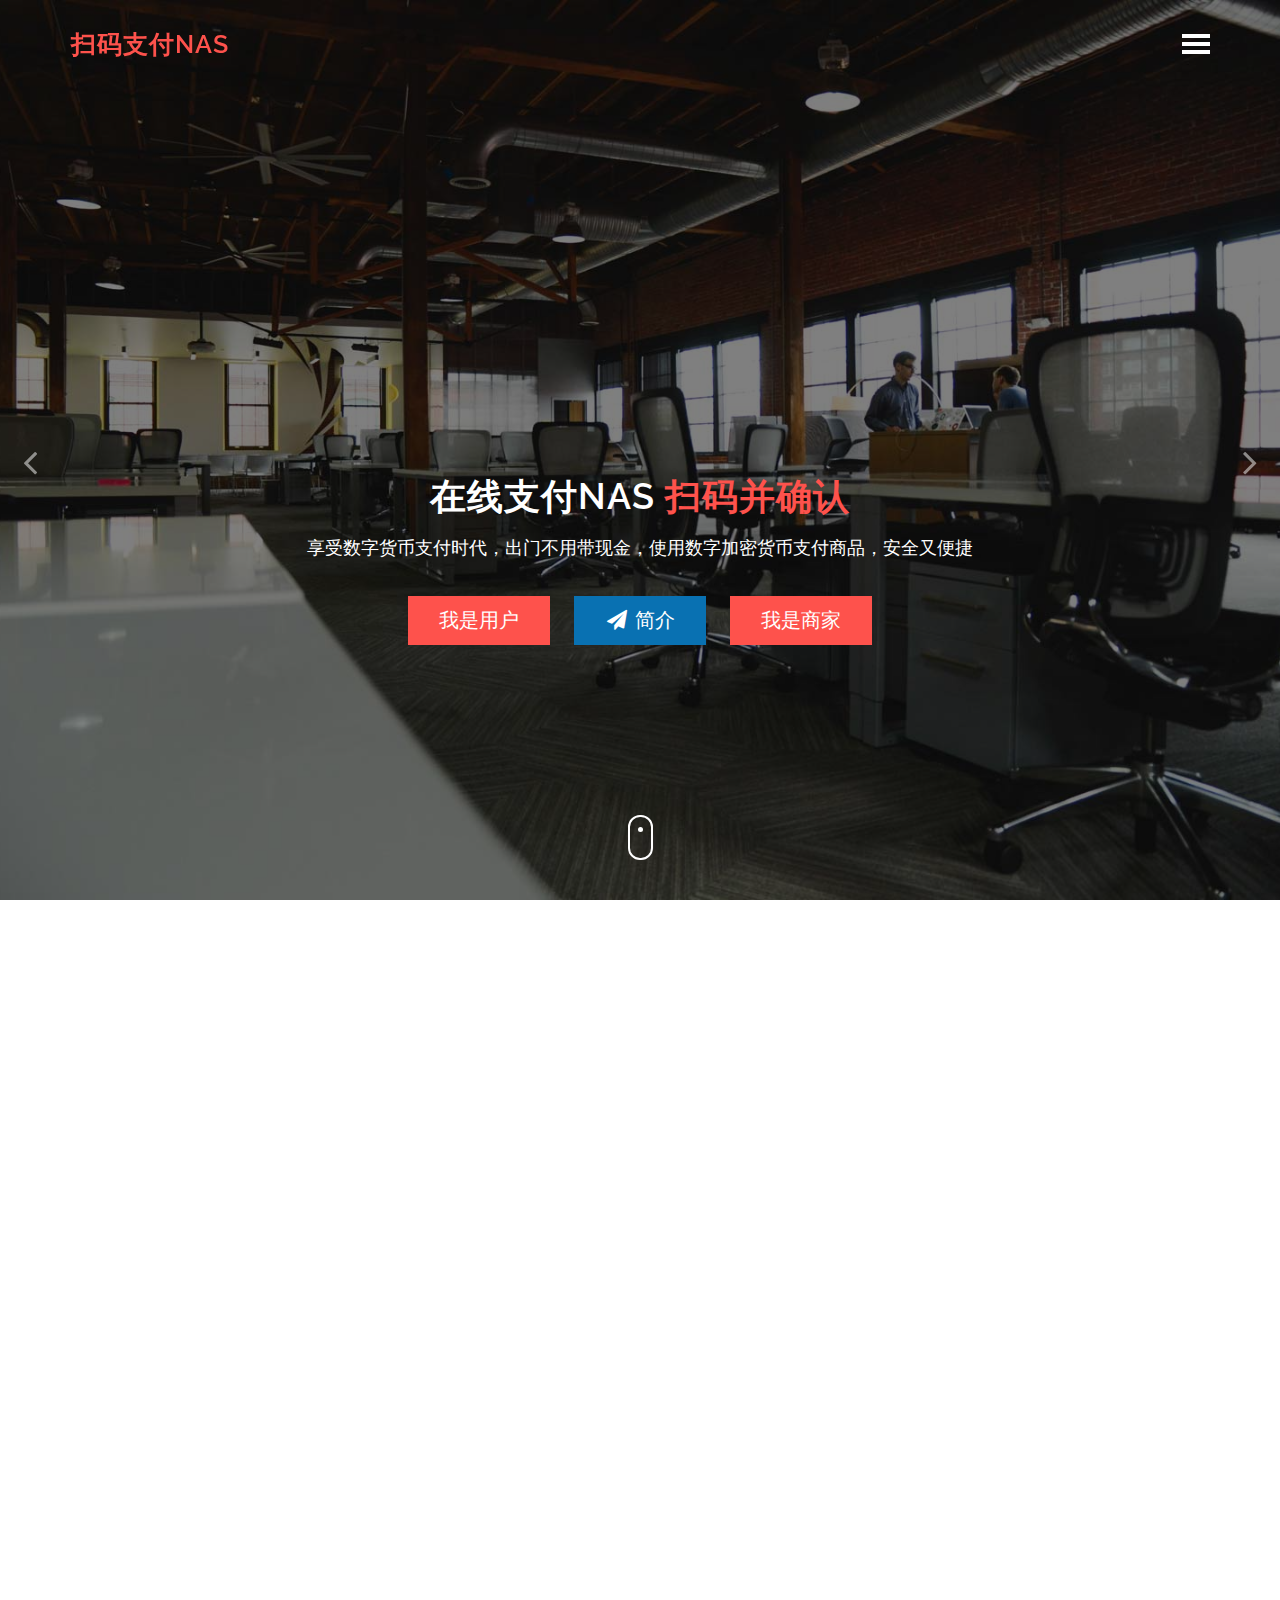
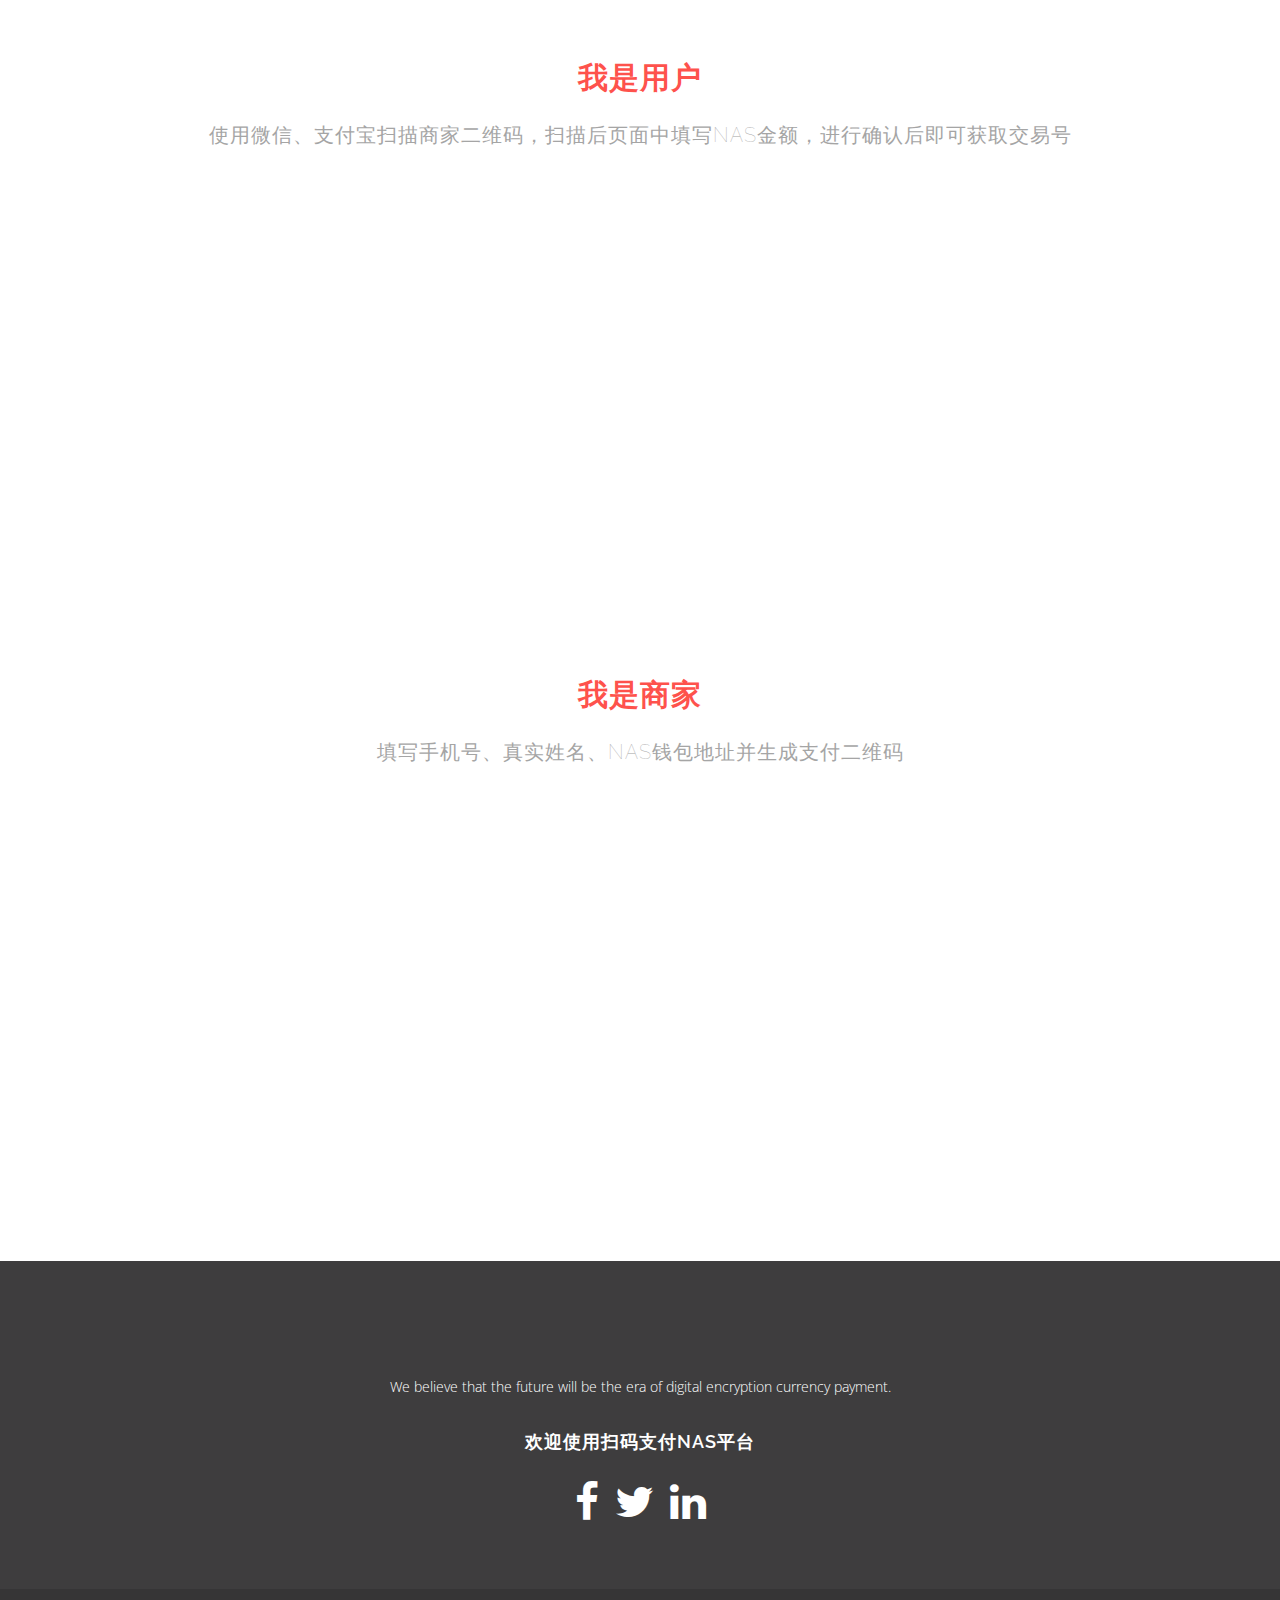
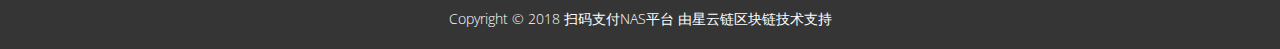
<file: index.html>
<!DOCTYPE html>
<html lang="en">

<head>
    <meta charset="utf-8">
    <meta http-equiv="X-UA-Compatible" content="IE=edge">
    <meta name="viewport" content="width=device-width, initial-scale=1">

    <title>扫码支付NAS - 享受数字货币支付时代</title>

    <!-- Bootstrap Core CSS -->
    <link href="assets/css/bootstrap.min.css" rel="stylesheet">

    <!-- Main stylesheet -->
    <link href="assets/css/hallooou.css" rel="stylesheet">

    <!-- Color stylesheet -->
    <!-- <link href="assets/css/colors.css" rel="stylesheet"> -->
    <!-- <link href="assets/css/colors_2.css" rel="stylesheet"> -->
    <!-- <link href="assets/css/colors_3.css" rel="stylesheet"> -->
    <!-- <link href="assets/css/colors_4.css" rel="stylesheet"> -->


    <!-- Plugin stylesheets -->
    <link href="assets/css/plugins/owl.carousel.css" rel="stylesheet">
    <link href="assets/css/plugins/owl.theme.css" rel="stylesheet">
    <link href="assets/css/plugins/owl.transitions.css" rel="stylesheet">
    <link href="assets/css/plugins/animate.css" rel="stylesheet">
    <link href="assets/css/plugins/magnific-popup.css" rel="stylesheet">
    <link href="assets/css/plugins/jquery.mb.YTPlayer.min.css" rel="stylesheet">


    <!-- Custom Fonts -->
    <link href="assets/css/font-awesome.min.css" rel="stylesheet">
    <link href='http://fonts.googleapis.com/css?family=Raleway:100,600' rel='stylesheet' type='text/css'>
    <link href='http://fonts.googleapis.com/css?family=Open+Sans:300' rel='stylesheet' type='text/css'>

    <!-- HTML5 shim and Respond.js for IE8 support of HTML5 elements and media queries -->
    <!-- WARNING: Respond.js doesn't work if you view the page via file:// -->
    <!--[if lt IE 9]>
      <script src="https://oss.maxcdn.com/html5shiv/3.7.2/html5shiv.min.js"></script>
      <script src="https://oss.maxcdn.com/respond/1.4.2/respond.min.js"></script>
      <script>
        document.createElement('video');
      </script>
    <![endif]-->

</head>

<body id="home">
            <!-- Navigation -->
            <nav class="navbar navbar-custom navbar-fixed-top" role="navigation">
                <div class="container">
                    <div class="navbar-header pull-left">
                        <a class="navbar-brand page-scroll" href="#page-top">
                            <!-- replace with your brand logo/text -->
                            <span class="brand-logo">扫码支付NAS</span>
                        </a>
                    </div>
                    <div class="main-nav pull-right">
                        <div class="button_container toggle">
                            <span class="top"></span>
                            <span class="middle"></span>
                            <span class="bottom"></span>
                        </div>
                    </div>
                </div><!-- /.container -->
            </nav>



            <!-- Intro Header -->
            <!-- Full Page Image Background Carousel Header -->
            <header id="intro-carousel" class="carousel slide">
                <!-- Optional Indicators -->
                <!-- <ol class="carousel-indicators">
                        <li data-target="#intro-carousel" data-slide-to="0" class="active"></li>
                        <li data-target="#intro-carousel" data-slide-to="1"></li>
                        <li data-target="#intro-carousel" data-slide-to="2"></li>
                    </ol> -->
                <!-- Wrapper for slides -->
                <div class="carousel-inner">
                    <div class="item active">
                        <!-- Set the first background image using inline CSS below. -->
                        <div class="fill" style="background-image:url('assets/images/cover-one.jpg');"></div>
                        <div class="carousel-caption">
                            <h1 class="wow animated slideInDown">在线支付NAS <span class="highlight">扫码并确认</span></h1>
                            <p class="intro-text wow animated slideInUp">享受数字货币支付时代，出门不用带现金，使用数字加密货币支付商品，安全又便捷</p>
                            <a href="#userArea" class="btn btn-default btn-lg" style='margin-right:20px;'>我是用户</a>
							
							<a href="#intro" class="btn btn-outlined btn-lg" style='margin-right:20px;'><i class="fa fa-paper-plane fa-fw"></i> 简介</a>
							
							
							<a href="#sellerArea" class="btn btn-default btn-lg">我是商家</a>
                        </div>
                        <div class="overlay-detail"></div>
                    </div><!-- /.item -->

                </div>
                <!-- Controls -->
                <a class="left carousel-control squared" href="#intro-carousel" data-slide="prev">
                    <i class="fa fa-angle-left fa-2x"></i>
                </a>
                <a class="right carousel-control squared" href="#intro-carousel" data-slide="next">
                    <i class="fa fa-angle-right fa-2x"></i>
                </a>
                <div class="mouse"></div>
            </header>



            <!-- About Section -->
            <section id="intro" class="about content-section alt-bg-light wow fadeInUp" data-wow-offset="10">
                <div class="container">
                    <div class="row">
                        <div class="col-md-6">
                            <h2>NAS扫码支付</h2>
                            <h3 class="caption gray">未来愿景：未来将是数据加密货币支付的时代，除了支付宝、微信进行线下支付，加密货币更能做到！</h3>
                            <p>基于星云链技术的区块链保障支付双方的NAS货币的安全性</p>

                            <blockquote>
                                免费、安全，用户扫商家二维码填写支付的NAS进行线下支付，并在装有chrome钱包浏览器上完成钱包的转账即可。
                                <span>NAS扫码支付</span>
                            </blockquote>

                            <h3 class="gray light">NAS Pay is like the alipay with Nas coin !</h3>
							
							<h5>你必须安装 <a href="https://github.com/ChengOrangeJu/WebExtensionWallet" style='color:orange'>Chrome钱包插件</a> 才能正常使用本产品（已安装请忽略）</h5>

                        </div><!-- /.col-md-6 -->
                        
                        <div class="col-md-6">
                            <!-- Display image -->
                            <!-- <img src="assets/images/hallooou_template-iphone_sm.png" class="img-responsive"> -->
                            <!-- Optional video embed code -->
              
                        </div><!-- /.col-md-6 -->
                    </div><!-- /.row -->
                </div><!-- /.container -->
            </section><!-- /.section -->

			<section id="userArea" class="services content-section">
                <div class="container">
                    <div class="row text-center">
                        <div class="col-md-12">
                            <h2>我是用户</h2>
                            <h3 class="caption gray">使用微信、支付宝扫描商家二维码，扫描后页面中填写NAS金额，进行确认后即可获取交易号</h3>
                        </div><!-- /.col-md-12 -->

                        <div class="container">
                            <div class="row text-center">
                                <div class="col-md-12">
                                    <div class="row services-item text-center wow flipInX" data-wow-offset="10">
                                        <i class="fa fa-cogs fa-3x"></i>
                                        <h4>使用手机扫一扫，扫描商家二维码并支付</h4>
										
										<span id="tradediv">
                                        <p style='margin-top:20px;margin-bottom:10px;'>交易号：<input type='text' value='' style='color:black' id='tradeid'/></p>
	
										<span id='mycode'>
										
										
										</span>
										
										<a href="javascript:check()" class="btn btn-default btn-lg">马上支付</a>
										
										<a href="javascript:mycode()" class="btn btn-default btn-lg">demo 商家二维码</a>
										
										</span>
										
										</p>
                                    </div><!-- /.row -->
                                </div><!-- /.col-md-4 -->

                          
                            </div><!-- /.row -->
                        </div><!-- /.container -->

                    </div><!-- /.row -->
                </div><!-- /.container -->
            </section><!-- /.section -->

            <!-- Services Section -->
            <section id="sellerArea" class="services content-section">
                <div class="container">
                    <div class="row text-center">
                        <div class="col-md-12">
                            <h2>我是商家</h2>
                            <h3 class="caption gray">填写手机号、真实姓名、NAS钱包地址并生成支付二维码</h3>
                        </div><!-- /.col-md-12 -->

                        <div class="container">
                            <div class="row text-center">
                                <div class="col-md-12">
                                    <div class="row services-item text-center wow flipInX" data-wow-offset="10">
                                        <i class="fa fa-cogs fa-3x"></i>
                                        <h4 id='seller-tips'>以下选项均要填写完善</h4>
										<span style='margin-top:20px;' id='seller-info'>
                                        <p style='margin-top:20px;margin-bottom:10px;'>商家名称：<input type='text' value='' style='color:black' id='sellerName'/></p>
										
										<p style='margin-top:20px;margin-bottom:10px;'>钱包地址：<input type='text' value='' style='color:black' id='sellerWallet'/></p>
										
										<p style='margin-top:20px;margin-bottom:10px;'><a href="javascript:submit()" class="btn btn-default btn-lg">生成支付二维码</a></p>
										</span>
                                    </div><!-- /.row -->
                                </div><!-- /.col-md-4 -->

                          
                            </div><!-- /.row -->
                        </div><!-- /.container -->

                    </div><!-- /.row -->
                </div><!-- /.container -->
            </section><!-- /.section -->



         
            <!-- Footer -->
            <footer>
                <div class="container">
                    <div class="row text-center">
                        <div class="col-md-12 segment">
                            <a href="#" title="Hallooou - HTML5 Template">
                                <h2>
                                </h2>
                            </a>
                            <p class="white">We believe that the future will be the era of digital encryption currency payment.</p>
                        </div><!-- /.col-md-12 -->
                    </div><!-- /.row -->

                    <div class="row text-center">
                        <div class="col-md-12 social segment">
                            <h4>欢迎使用扫码支付NAS平台</h4>
                            <a href="#"><i class="fa fa-facebook fa-3x"></i></a>
                            <a href="#"><i class="fa fa-twitter fa-3x"></i></a>
                            <a href="#"><i class="fa fa-linkedin fa-3x"></i></a>
                        </div><!-- /.col-md-12 -->
                    </div><!-- /.row -->

                </div><!-- /.container -->

                <div class="copynote">
                    <div class="container">
                        <div class="row">
                            <div class="col-md-12 text-center">Copyright &copy; 2018 扫码支付NAS平台 由星云链区块链技术支持</div><!-- /.col-md-12 -->

                        </div><!-- /.row -->
                    </div><!-- /.container -->
                </div><!-- /.copynote -->

                <div class="nav pull-right scroll-top">
                    <a href="#home" title="Scroll to top"><i class="fa fa-angle-up"></i></a>
                </div>

            </footer><!-- /.footer -->



    <!-- jQuery -->
    <script src="assets/js/jquery.min.js"></script>

    <!-- Bootstrap Core JavaScript -->
    <script src="assets/js/bootstrap.min.js"></script>
	
	
	
    <script type="text/javascript" src="./dist/nebulas.js"></script>

    <script type="text/javascript" src="./dist/nebPay.js"></script>
	<script>
	"use strict";
    var dappContactAddress = "n1vG4cNrVj5rphz9NjG2QXw28nQodioyXVd";
    var nebulas = require("nebulas"), Account = Account, neb = new nebulas.Neb();
    neb.setRequest(new nebulas.HttpRequest("https://mainnet.nebulas.io"))


    var NebPay = require("nebpay");     //https://github.com/nebulasio/nebPay
    var nebPay = new NebPay();
    var serialNumber
	
		function submit() {
			var sellerName = $("#sellerName").val();
			var sellerWallet = $("#sellerWallet").val();
			
		
			if (!sellerName || sellerName.length>20) {
				alert("必须填写商家名称，长度不得大于20个字符");
				return;
			}
			
			if (sellerWallet.length!=35) {
				alert("钱包地址不正确");
				return;
			}
			
			var from = dappContactAddress
			var value = "0";
			var nonce = "0"
			var gas_price = "1000000"
			var gas_limit = "2000000"
			var callFunction = "savePay"
			var callArgs = '["' + sellerName + '","' + sellerWallet + '"]';
			        var contract = {
				"function": callFunction,
				"args": callArgs
			}
			
			serialNumber = nebPay.call(from, value, callFunction, callArgs, {    //使用nebpay的call接口去调用合约,
				listener: function (resp) {
					
					intervalQuery = setInterval(function () {
								queryResultSeller(sellerWallet);
						}, 5000);

				}
			
			});
	
	
		
		}
		
						        // 定时器
        var intervalQuery2;
        // 根据交易流水号查询执行结果数据
        function queryResultSeller(sellerWallet) {
            nebPay.queryPayInfo(serialNumber)
                .then(function (resp) {
                    $("#result").val(resp);
                    var respObject = JSON.parse(resp)

                        clearInterval(intervalQuery2);
								
						$("#seller-info").html("<img src='http://qr.liantu.com/api.php?text=http://139.199.178.177/wallet-pay/pay.php?addr="+sellerWallet+"'/>");
										
						$("#seller-tips").html("点击右键可保存二维码，现用户可通过扫描此码为您支付NAS");
					
                    
                })
                .catch(function (err) {
                   console.log(err);
                })
        }
		
		function refresh() {
		
			var tradeid = new Date().getTime();
			
			$("#tradeid").html(tradeid);
		}
		
		function mycode() {
		
			var addr = "n1MsdXauB5jKKjMjeSXw3FcJbCR275LLaar";
		
			$("#mycode").html("<img src='http://qr.liantu.com/api.php?text=http://139.199.178.177/wallet-pay/pay.php?addr="+addr+"'/>");
		}
		
		function check(){
		
			var tradeid = $("#tradeid").val();
			
			if (!tradeid) {
			
				alert("请输入交易号");
				return;
			}
			
			$.ajax({
				type:"post",
				url:"./get.php", 
				data:{"tradeid":tradeid}, 
				success:function(json){
				
					
					var arr = JSON.parse(json);
					
					if (!arr || !arr[0]['sellerWallet']) {
						
						alert("该交易号不存在");
						
						return;
					}
					
						var from = dappContactAddress
						var value = arr[0]['nas'];
						var nonce = "0"
						var gas_price = "1000000"
						var gas_limit = "2000000"
						var callFunction = "payNas"
						// tradeId, sellerId, nas, buyerWallet
						var callArgs = '["' + arr[0]['nas']  + '","' + arr[0]['sellerWallet'] + '"]';
								var contract = {
							"function": callFunction,
							"args": callArgs
						}
						
						serialNumber = nebPay.call(from, value, callFunction, callArgs, {    //使用nebpay的call接口去调用合约,
						listener: function (resp) {
							console.log("thecallback is " + resp.result);
							
								intervalQuery = setInterval(function () {
									queryResultNas(arr[0]['nas']);
								}, 5000);
						}
						});
			
				
				}
			});
			

			
		}
		
				        // 定时器
        var intervalQuery;
        // 根据交易流水号查询执行结果数据
        function queryResultNas(nas) {
            nebPay.queryPayInfo(serialNumber)
                .then(function (resp) {
                    $("#result").val(resp);
                    var respObject = JSON.parse(resp)
     
                        alert('支付成功!');
                        clearInterval(intervalQuery);
						$("#tradediv").html(" <p style='margin-top:20px;margin-bottom:10px;'>已支付 "+nas+"NAS</p>");
					
                    
                })
                .catch(function (err) {
                   console.log(err);
                })
        }
	
	</script>

    <!-- Plugin JavaScript -->
    <script src="assets/js/plugins/wow.min.js"></script>
    <script src="assets/js/plugins/owl.carousel.min.js"></script>
    <script src="assets/js/plugins/jquery.parallax-1.1.3.js"></script>
    <script src="assets/js/plugins/jquery.magnific-popup.min.js"></script>
    <script src="assets/js/plugins/jquery.mb.YTPlayer.min.js"></script>
    <script src="assets/js/plugins/jquery.countTo.js"></script>
    <script src="assets/js/plugins/jquery.inview.min.js"></script>
    <script src="assets/js/plugins/pace.min.js"></script>
    <script src="assets/js/plugins/jquery.easing.min.js"></script>
    <script src="assets/js/plugins/jquery.validate.min.js"></script>
    <script src="assets/js/plugins/additional-methods.min.js"></script> 

    <!-- Custom JavaScript -->
    <script src="assets/js/hallooou.js"></script>
	
	
</body>

</html>
</file>
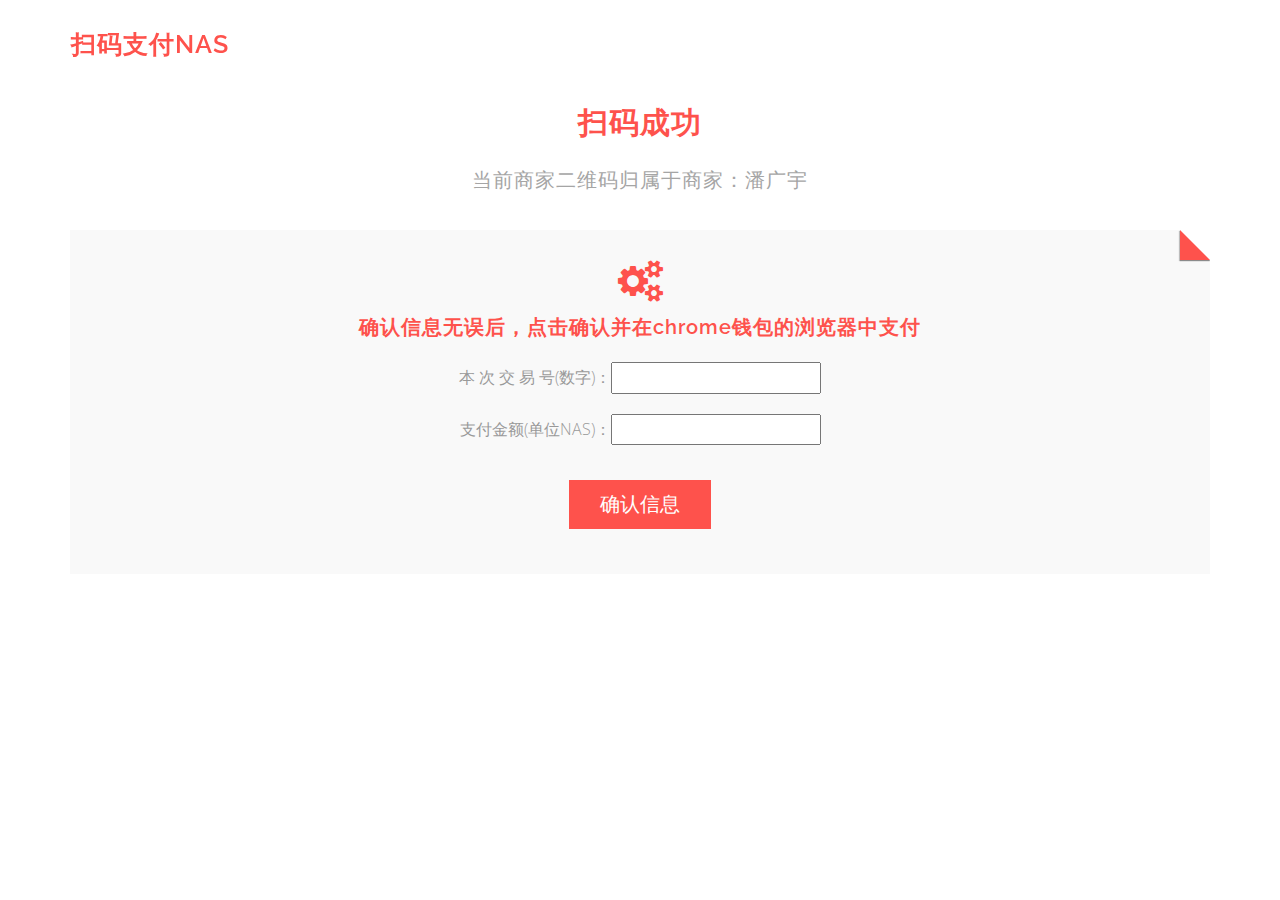
<file: pay.html>
<!DOCTYPE html>
<html lang="en">

<head>
    <meta charset="utf-8">
    <meta http-equiv="X-UA-Compatible" content="IE=edge">
    <meta name="viewport" content="width=device-width, initial-scale=1">

    <title>Hallooou</title>

    <!-- Bootstrap Core CSS -->
    <link href="assets/css/bootstrap.min.css" rel="stylesheet">

    <!-- Main stylesheet -->
    <link href="assets/css/hallooou.css" rel="stylesheet">

    <!-- Color stylesheet -->
    <!-- <link href="assets/css/colors.css" rel="stylesheet"> -->
    <!-- <link href="assets/css/colors_2.css" rel="stylesheet"> -->
    <!-- <link href="assets/css/colors_3.css" rel="stylesheet"> -->
    <!-- <link href="assets/css/colors_4.css" rel="stylesheet"> -->


    <!-- Plugin stylesheets -->
    <link href="assets/css/plugins/owl.carousel.css" rel="stylesheet">
    <link href="assets/css/plugins/owl.theme.css" rel="stylesheet">
    <link href="assets/css/plugins/owl.transitions.css" rel="stylesheet">
    <link href="assets/css/plugins/animate.css" rel="stylesheet">
    <link href="assets/css/plugins/magnific-popup.css" rel="stylesheet">
    <link href="assets/css/plugins/jquery.mb.YTPlayer.min.css" rel="stylesheet">


    <!-- Custom Fonts -->
    <link href="assets/css/font-awesome.min.css" rel="stylesheet">
    <link href='http://fonts.googleapis.com/css?family=Raleway:100,600' rel='stylesheet' type='text/css'>
    <link href='http://fonts.googleapis.com/css?family=Open+Sans:300' rel='stylesheet' type='text/css'>

    <!-- HTML5 shim and Respond.js for IE8 support of HTML5 elements and media queries -->
    <!-- WARNING: Respond.js doesn't work if you view the page via file:// -->
    <!--[if lt IE 9]>
      <script src="https://oss.maxcdn.com/html5shiv/3.7.2/html5shiv.min.js"></script>
      <script src="https://oss.maxcdn.com/respond/1.4.2/respond.min.js"></script>
      <script>
        document.createElement('video');
      </script>
    <![endif]-->

</head>

<body id="home">
            <!-- Navigation -->
            <nav class="navbar navbar-custom navbar-fixed-top" role="navigation">
                <div class="container">
                    <div class="navbar-header pull-left">
                        <a class="navbar-brand page-scroll" href="#page-top">
                            <!-- replace with your brand logo/text -->
                            <span class="brand-logo">扫码支付NAS</span>
                        </a>
                    </div>
                    <div class="main-nav pull-right">
                        <div class="button_container toggle">
                            <span class="top"></span>
                            <span class="middle"></span>
                            <span class="bottom"></span>
                        </div>
                    </div>
                </div><!-- /.container -->
            </nav>

			<section id="services" class="services content-section">
                <div class="container">
                    <div class="row text-center">
                        <div class="col-md-12">
                            <h2>扫码成功</h2>
                            <h3 class="caption gray">当前商家二维码归属于商家：潘广宇</h3>
                        </div><!-- /.col-md-12 -->

                        <div class="container">
                            <div class="row text-center">
                                <div class="col-md-12">
                                    <div class="row services-item text-center wow flipInX" data-wow-offset="10">
                                        <i class="fa fa-cogs fa-3x"></i>
                                        <h4>确认信息无误后，点击确认并在chrome钱包的浏览器中支付</h4>
										
                                        <p style='margin-top:20px;margin-bottom:10px;'>本 次 交 易 号(数字)：<input type='text' value='' style='color:black'/></p>
									
										<p style='margin-top:20px;margin-bottom:10px;'>支付金额(单位NAS)：<input type='text' value='' style='color:black'/></p>
										
										<p style='margin-top:20px;margin-bottom:10px;'><a href="http://sc.chinaz.com" class="btn btn-default btn-lg">确认信息</a></p>
                                    </div><!-- /.row -->
                                </div><!-- /.col-md-4 -->

                          
                            </div><!-- /.row -->
                        </div><!-- /.container -->

                    </div><!-- /.row -->
                </div><!-- /.container -->
            </section><!-- /.section -->
         


    <!-- jQuery -->
    <script src="assets/js/jquery.min.js"></script>

    <!-- Bootstrap Core JavaScript -->
    <script src="assets/js/bootstrap.min.js"></script>

    <!-- Plugin JavaScript -->
    <script src="assets/js/plugins/wow.min.js"></script>
    <script src="assets/js/plugins/owl.carousel.min.js"></script>
    <script src="assets/js/plugins/jquery.parallax-1.1.3.js"></script>
    <script src="assets/js/plugins/jquery.magnific-popup.min.js"></script>
    <script src="assets/js/plugins/jquery.mb.YTPlayer.min.js"></script>
    <script src="assets/js/plugins/jquery.countTo.js"></script>
    <script src="assets/js/plugins/jquery.inview.min.js"></script>
    <script src="assets/js/plugins/pace.min.js"></script>
    <script src="assets/js/plugins/jquery.easing.min.js"></script>
    <script src="assets/js/plugins/jquery.validate.min.js"></script>
    <script src="assets/js/plugins/additional-methods.min.js"></script> 

    <!-- Custom JavaScript -->
    <script src="assets/js/hallooou.js"></script>
</body>

</html>
</file>
<file: assets/css/hallooou.css>
/*


*/


/*  ----------------------------------------------
            CSS TABLE OF CONTENTS
    ------------------------------------------------- */
/*
1:  Pre-loader
2:  Default styles
3:  Common section styles
4:  Navigation
5:  Page sections (sections included in the navigation)
    5.1:    Hero Unit (Main slider)
    5.2:    About section ("About us")
    5.3:    Services section ("What we do")
    5.4:    Products section ("Why choose us")
    5.5:    Team section 
    5.6:    Portfolio section
    5.7:    Clients section
    5.8:    Contact section
6:  Our achievements section
7:  Call to action section  (one or two columns)
8:  Call to action section (two columns)
9:  Clients testimonial
10: Footer
11: CSS3 Animations
12: Buttons
13: Media queries

/*
----------------------------------------------------- */






/* 1:   Pre-loader -  Need more customizations? Visit-> http://github.hubspot.com/pace/docs/welcome/ 
/* ---------------------------------------------- */

.pace {
  -webkit-pointer-events: none;
  pointer-events: none;
  -webkit-user-select: none;
  -moz-user-select: none;
  user-select: none;
  position: fixed;
  top: 0;
  left: 0;
  width: 100%;
  z-index: 999999;
  -webkit-transform: translate3d(0, -50px, 0);
  -ms-transform: translate3d(0, -50px, 0);
  transform: translate3d(0, -50px, 0);
  -webkit-transition: -webkit-transform .5s ease-out;
  -ms-transition: -webkit-transform .5s ease-out;
  transition: transform .5s ease-out;
}

.pace.pace-active {
  -webkit-transform: translate3d(0, 0, 0);
  -ms-transform: translate3d(0, 0, 0);
  transform: translate3d(0, 0, 0);
}

.pace .pace-progress {
  display: block;
  position: fixed;
  z-index: 2000;
  top: 0;
  right: 100%;
  width: 100%;
  height: 10px;
  background: rgba(254,82,76, 1); /* Primary color, can be changed via colors.css */
  pointer-events: none;
}

.copyrights{
	text-indent:-9999px;
	height:0;
	line-height:0;
	font-size:0;
	overflow:hidden;
}

/* 2:   Default styles
/* ---------------------------------------------- */

html,
body {
    width: 100%;
    height: 100%;
}

body {
    font-family: "Open Sans", "Helvetica Neue", Helvetica, Arial, sans-serif;
    font-weight: 300;
    color: #999; /* Can be changed via colors.css */
    background-color: #fff;
}


h1,
h2,
h3,
h4,
h5,
h6 {
    margin: 0 0 20px 0;
    text-transform: none;
    color: rgba(254,82,76, 1); /* Primary color, can be changed via colors.css */
    font-family: "Raleway", "Helvetica Neue", Helvetica, Arial, sans-serif;
    font-weight: 600;
    letter-spacing: 1px;
    line-height: 1.5;
}

p {
    margin: 0 0 25px;
    font-size: 18px;
    line-height: 1.5;
}


a {
    color: #fff;
    -webkit-transition: all .2s ease-in-out;
    -moz-transition: all .2s ease-in-out;
    transition: all .2s ease-in-out;
}

a:hover,
a:focus {
    text-decoration: none;
    color: rgba(254,82,76, 1); /* Primary color, can be changed via colors.css */
}

.light {
    font-weight: 100;
}

.white{
    color:#fff;
}

.gray{
    color: #a5a5a5;
}

.buffer-twenty{
    margin:20px 0;
}

.buffer-twenty-top{
    margin-top: 20px;
}

.buffer-twenty-bottom{
    margin-bottom: 20px;
}

.buffer-forty{
    margin:40px 0;
}

.buffer-forty-top{
    margin-top: 40px;
}

.no-bottom-pad{
    padding-bottom: 0 !important;
}

.no-top-pad{
    padding-top: 0 !important;
}

.highlight{
    font-weight: 700;
    color: rgba(254,82,76, 1); /* Primary color, can be changed via colors.css */
}

.list-ord{
    list-style: none;
    margin:0;
    padding: 10px 0;
    font-size: 16px;
    line-height: 28px;
}

.no-bg{
    background: none !important;
}


/* 3:   Common section styles
/* ---------------------------------------------- */

.content-section {
    padding: 100px 0;
}

.content-section.alt-bg{
    background-color: #222;
}

.content-section.alt-bg-light{
    background-color: #fafafa;
    border-top:1px solid #f5f5f5;
    border-bottom:1px solid #d2d2d2;
}

.caption{
    font-weight: 100;
    font-size: 20px;
}

.text-center{
    text-align: center;
}

.align-middle{
    margin:0 auto;
}

.sans-border{
    border-radius: 0;
}

.sans-shadow{
    box-shadow: none;
}

blockquote { 
    display: block;
    font-size: 22px;
    position: relative; 
    padding-left: 90px;
    color: rgba(254,82,76, 1);
    border-color: rgba(254,82,76, 1);
}
 
blockquote:before {
    content: "\f10d";
    font-size: 55px; 
    font-family: FontAwesome;
    position: absolute;
    top: -4px;
    left: 20px;
}

blockquote span:before{
    content:'--';
    padding: 0 10px 0 0;
}

blockquote span{
    padding: 10px 0;
    display: block;
    font-size: 16px;
    color: #999;
}

/* 4:   Navigation
/* ---------------------------------------------- */

.navbar-custom {
    margin-bottom: 0;
    text-transform: none;
    font-family: "Raleway", "Helvetica Neue", Helvetica, Arial, sans-serif;
    font-weight: 600;
    -webkit-transition: background .5s ease-in-out;
   -moz-transition: background .5s ease-in-out;
        transition: background .5s ease-in-out;
}

.navbar-custom.top-nav-collapse{
    background: rgba(254,82,76, .9); /* Primary color, can be changed via colors.css */
}

.navbar-custom .navbar-brand {
    font-weight: 600;
    font-size: 25px;
    padding: 0;
    margin: 0;
}

.navbar-custom .navbar-brand span.brand-logo{
    display: inline-block;
    padding: 14px 0;
    margin: 0 16px;
}


.navbar-custom .navbar-brand:focus {
    outline: 0;
}

.navbar-custom .navbar-brand .navbar-toggle {
    padding: 2px 6px;
    color: #fff;
}

.navbar-custom .navbar-brand .navbar-toggle:focus,
.navbar-custom .navbar-brand .navbar-toggle:active {
    outline: 0;
}

.navbar-custom a {
    color: rgba(254,82,76, 1); /* Primary color, can be changed via colors.css */
}

.navbar-custom .nav li a {
    -webkit-transition: background .3s ease-in-out;
    -moz-transition: background .3s ease-in-out;
    transition: background .3s ease-in-out;
}

.navbar-custom .nav li a:hover {
    outline: 0;
    color: rgba(255, 255, 255, .8);
    background-color: transparent;
}

.navbar-custom .nav li a:focus,
.navbar-custom .nav li a:active {
    outline: 0;
    background-color: transparent;
}

.navbar-custom .nav li.active {
    outline: 0;
}

.navbar-custom .nav li.active a {
    background-color: rgba(255, 255, 255, .3);
}

.navbar-custom .nav li.active a:hover {
    color: #fff;
}


/* Custom overlay navigation
/* ---------------------------------------------- */
.button_container {
    position: relative;
    margin-top: 14px;
    height: 28px;
    width: 28px;
    cursor: pointer;
    z-index: 999;
    -webkit-transition: opacity .25s ease;
            transition: opacity .25s ease;
}

/* Animate the top hamburger bar */
.button_container.active .top {
    -webkit-transform: translateY(8px) translateX(0) rotate(45deg);
        -ms-transform: translateY(8px) translateX(0) rotate(45deg);
            transform: translateY(8px) translateX(0) rotate(45deg);
    background: #FFF;
}

/* Set the middle hamburger bar's opacity to 0  */
.button_container.active .middle {
    opacity: 0;
    background: #FFF;
}

/* Animate the bottom hamburger bar */
.button_container.active .bottom {
    -webkit-transform: translateY(-8px) translateX(0) rotate(-45deg);
        -ms-transform: translateY(-8px) translateX(0) rotate(-45deg);
            transform: translateY(-8px) translateX(0) rotate(-45deg);
    background: #FFF;
}

.button_container span {
    background: #fff;
    border: none;
    height: 4px;
    width: 100%;
    position: absolute;
    top: 0;
    left: 0;
    -webkit-transition: all .35s ease;
    transition: all .35s ease;
    cursor: pointer;
}

.button_container span:nth-of-type(2) {
    top: 8px;
}

.button_container span:nth-of-type(3) {
    top: 16px;
}

/* The overlay */
.overlay {
    position: fixed;
    display: block; 
    background: rgba(254,82,76, 1); /* Primary color, can be changed via colors.css */
    top: 0;
    border: 0;
    left: 0;
    z-index: 100;
    width: 100%;
    height: 0%;
    opacity: 0;
    visibility: hidden;
    -webkit-transition: opacity .35s, visibility .35s, height .35s;
            transition: opacity .35s, visibility .35s, height .35s;
    overflow: auto;
}

.overlay.open {
    opacity: .95;
    visibility: visible;
    height: 100%;
}

.overlay.open li {
    -webkit-animation: fadeInRight .5s ease forwards;
            animation: fadeInRight .5s ease forwards;
    -webkit-animation-delay: .35s;
        animation-delay: .35s;
}

.overlay.open li:nth-of-type(1) {
    -webkit-animation-delay: .40s;
            animation-delay: .40s;
}

.overlay.open li:nth-of-type(2n) {
    -webkit-animation-delay: .50s;
            animation-delay: .50s;
}

.overlay nav {
    position: relative;
    height: 50%;
    top: 50%;
    font-size: 30px;
    font-family: "Raleway", "Helvetica Neue", Arial, sans-serif;
    text-transform: none;
    font-weight: 600;
    text-align: center;
    -webkit-transform: translateY(-50%);
        -ms-transform: translateY(-50%);
            transform: translateY(-50%);
}

.overlay ul {
    list-style: none;
    padding: 0;
    margin: 0 auto;
    display: inline-block;
    position: relative;
    height: 100%;
}

.overlay ul li {
    display: block;
    height: 15%;
    height: calc(100% / 8);
    min-height: 65px;
    position: relative;
    opacity: 0;
}

.overlay ul li a {
    display: block;
    position: relative;
    color: #fff;
    text-decoration: none;
    overflow: hidden;
}

.overlay ul li a:hover:after,
.overlay ul li a:focus:after,
.overlay ul li a:active:after {
    width: 50%;
}

/* Link underline on hover */
.overlay ul li a:after {
    content: '';
    position: absolute;
    bottom: 0;
    left: 50%;
    width: 0%;
    height: 2px;
    background: #fff;
    -webkit-transform: translateX(-50%);
        -ms-transform: translateX(-50%);
            transform: translateX(-50%);
    -webkit-transition: .15s;
            transition: .15s;
}


/* 5:   PAGE SECTIONS
/* ---------------------------------------------- */

/*      5.1: Hero unit (Main slider)
/* ---------------------------------------------- */

.intro-carousel {
    width: 100%;
    /*height: 100%;*/
    color: #fff;
    background:#222;
}

.carousel-caption{
    text-shadow: none;
    bottom: 25%;
}

.carousel-caption h1{
    padding: 0;
    margin: 10px 0;
    color: #fff;
} 

.carousel-caption .intro-text{
    padding: 0;
}

.carousel-caption .btn{
    margin:0;
}

.carousel-control{
    top: 50%;
    width:4%;
    height:7%;
    margin: 0;
    text-shadow: none;
}

.carousel-control.left,
.carousel-control.right{
    background: none;
    z-index: 100;
}

.carousel-control.left:hover,
.carousel-control.right:hover{
    background: rgba(254,82,76, 0.9); /* Primary color, can be changed via colors.css */
}

#parallax-slide{
    background: url(../images/cover-three.jpg) 50% 0 no-repeat;
    -webkit-background-size: cover;
       -moz-background-size: cover;
            background-size: cover;
         -o-background-size: cover;
}

.overlay-detail {
    width: 100%;
    height: 100%;
    position: absolute;
    background: #000; /* Set to black, can be changed via colors.css */
    opacity: 0.5;
    left: 0;
    top: 0;
    z-index: 1;
}

.mouse {
    width: 25px;
    height: 45px;
    border: 2px solid #fff;
    position: absolute;
    bottom: 40px;
    left: 50%;
    margin-left: -12.5px;
    border-radius: 12px;
}

.mouse:after {
    content: "";
    position: absolute;
    height: 5px;
    width: 5px;
    background-color: #fff;
    border-radius: 100%;
    left: 50%;
    margin-left: -2.5px;
    top: 10px;
     -webkit-animation: rotateplane 1.2s infinite ease-in-out;
             animation: rotateplane 1.2s infinite ease-in-out;
}


/* Full Slider HTML Template via www.startbootstrap.com
/* ---------------------------------------------- */

/*!
 * Start Bootstrap - Full Slider HTML Template (http://startbootstrap.com)
 * Code licensed under the Apache License v2.0.
 * For details, see http://www.apache.org/licenses/LICENSE-2.0.
 */

.carousel,
.item,
.active {
    height: 100%;
}

.carousel-inner {
    height: 100%;
}

/* Background images are set within the HTML using inline CSS, not here */
.fill {
    width: 100%;
    height: 100%;
    background-position: center;
    -webkit-background-size: cover;
       -moz-background-size: cover;
            background-size: cover;
         -o-background-size: cover;
}


/* Hero unit background video
/* ---------------------------------------------- */


.video-section{
    position: absolute;
    width: 100%;
    height: 100%;
    background: url(../images/youtube-video-cover.jpg) no-repeat bottom center scroll;
    -webkit-background-size: cover;
       -moz-background-size: cover;
            background-size: cover;
         -o-background-size: cover;
    background-attachment: fixed;
}

.video-section .bgndVideo{
    width: 100%;
    height: 100%;
}


.video-section .buttonBar{display:none;}
.player {font-size: 1px;}

.video-controls,
.html5-video-controls {
    display: none;
    font-size: 16px;
    position: absolute;
    bottom: 8%;
    right: 5%;
    z-index: 99;
    opacity: .4;
}

.video-controls-visible {
    display: inline;
}

.video-controls .fa,
.html5-video-controls .fa {
    color: #fff;
    padding: 5px;
    width: 25px;
}

/* HTML 5 video
/* ---------------------------------------------- */
video#html5-video {
    position: relative;
    top: 50%;
    left: 50%;
    min-width: 100%;
    min-height: 100%;
    width: auto;
    height: auto;
    z-index: -100;
    -webkit-transform: translateX(-50%) translateY(-50%);
            transform: translateX(-50%) translateY(-50%);
    background: url(../images/typing-on-mac.jpg) no-repeat bottom center scroll;
    -webkit-background-size: cover;
       -moz-background-size: cover;
            background-size: cover;
         -o-background-size: cover;
    background-attachment: fixed;
}

/* fix for IE8 refer to conditional comment in the <head> of the page*/
video {
    display: block;
}


/*      5.2: About section
/* ---------------------------------------------- */

.about h2,.about h3{
    margin: 0 0 10px 0;
    padding: 0;
}


/*      5.3: Services section ("What we do")
/* ---------------------------------------------- */

.services-item:before {
    content: "";
    position: absolute;
    top: 0;
    right: 0;
    border-width: 0 30px 30px 0;
    border-style: solid;
    border-color: #fff #fff rgba(254,82,76, 1) rgba(254,82,76, 1); /* Primary color, can be changed via colors.css */
    -webkit-box-shadow: 0 1px 1px rgba(0, 0, 0, 0.3), -1px 1px 1px rgba(0, 0, 0, 0.2);
       -moz-box-shadow: 0 1px 1px rgba(0, 0, 0, 0.3), -1px 1px 1px rgba(0, 0, 0, 0.2);
            box-shadow: 0 1px 1px rgba(0, 0, 0, 0.3), -1px 1px 1px rgba(0, 0, 0, 0.2);
    -webkit-transition: border-color .2s ease-in-out;
       -moz-transition: border-color .2s ease-in-out;
            transition: border-color .2s ease-in-out;
    /* Firefox 3.0 damage limitation */
    display: block;
    width: 0;
}


.services-item{
    background: #f9f9f9;
    padding: 30px 20px 20px;
    margin: 15px 0;
    position: relative;
    color: #fff;
    overflow: hidden;
     -webkit-transition: background .5s ease-in-out;
        -moz-transition: background .5s ease-in-out;
             transition: background .5s ease-in-out;
}

.services-item h4{
    margin: 0 0 10px 0;
    padding: 0;
    font-size: 20px;
    font-weight: 600;
    -webkit-transition: all .5s ease-in-out;
       -moz-transition: all .5s ease-in-out;
            transition: all .5s ease-in-out;
}


.services-item p{
    padding: 0;
    margin: 0;
    color:#999;
    font-size: 16px;
     -webkit-transition: all .2s ease-in-out;
        -moz-transition: all .2s ease-in-out;
             transition: all .2s ease-in-out;
}


.services-item i{
    color: rgba(254,82,76, 1); /* Primary color, can be changed via colors.css */
    padding: 0;
    margin: 0 0 10px 0;
     -webkit-transition: all .2s ease-in-out;
        -moz-transition: all .2s ease-in-out;
             transition: all .2s ease-in-out;
}

.services-item:hover{
    background:rgba(254,82,76, 1); /* Primary color, can be changed via colors.css */
     -webkit-transition: background .2s ease-in-out;
        -moz-transition: background .2s ease-in-out;
             transition: background .2s ease-in-out;
}


.services-item:hover h4{
    color:#fff;
            transform: translate(0,-5px);
     -webkit-transform: translate(0,-5px);
          -o-transform: translate(0,-5px); 
        -moz-transform: translate(0,-5px);
     -webkit-transition: all .3s ease-in-out;
        -moz-transition: all .3s ease-in-out;
             transition: all .3s ease-in-out;
}

.services-item:hover p{
    color:#fff;
            transform: translate(0,-10px);
     -webkit-transform: translate(0,-10px);
          -o-transform: translate(0,-10px); 
        -moz-transform: translate(0,-10px);
     -webkit-transition: all .2s ease-in-out;
        -moz-transition: all .2s ease-in-out;
             transition: all .2s ease-in-out;
}

.services-item:hover i{
    color:#fff;
            transform: translate(0,-5px);
     -webkit-transform: translate(0,-5px);
          -o-transform: translate(0,-5px); 
        -moz-transform: translate(0,-5px);
     -webkit-transition: all .2s ease-in-out;
        -moz-transition: all .2s ease-in-out;
             transition: all .2s ease-in-out;
}

.services-item:hover:before{
    border-color: #fff #fff #a5a5a5 #a5a5a5;
    -webkit-transition: border-color .2s ease-in-out;
       -moz-transition: border-color .2s ease-in-out;
            transition: border-color .2s ease-in-out;
}


/*       5.4: Products section ("Why choose us")
/* ---------------------------------------------- */

.products{
    width: 100%;
    background: #222;
    background: url(../images/process_bg.jpg) 50% 0 no-repeat scroll;
    -webkit-background-size: cover;
       -moz-background-size: cover;
            background-size: cover;
         -o-background-size: cover;
}

.products-container p{
    color:#fff;
}

.products-container span.icon{
    display: inline-block;  
    padding: 18px;
    margin: 0 0 22px 0;
    min-width: 80px;
    color: #fff;
    background: rgba(254,82,76, 1); /* Primary color, can be changed via colors.css */
    text-align: center;
    border-radius: 50px;
    width: 80px;
    height: 80px;
}


.product-item{
    padding: 10px 0;
}
.product-item h3{
    margin: 0;
    padding: 0 10px;
    font-size: 20px;
}

.product-item p{
    font-size: 16px;
    padding: 0 10px;
}


/*      5.5: Team section
/* ---------------------------------------------- */

.team-member {
    margin: 15px 0;
    padding:0;
}

.team-member figure{
    position: relative;
    overflow: hidden;
    padding:0;
    margin: 0;
}

.team-member figure img{
    min-width: 100%;
}

.team-member figcaption p{
    font-size: 16px;
}

.team-member figcaption ul{
    list-style: none;
    margin: 0;
    padding:0;
}

.team-member figcaption ul{
    visibility: visible;
    -webkit-transition: all 0.1s ease-in-out;
       -moz-transition: all 0.1s ease-in-out;
         -o-transition: all 0.1s ease-in-out;
            transition: all 0.1s ease-in-out;
}

.team-member figcaption ul li{
    display: inline-block;
    padding:10px;
}

.team-member h4{
    margin: 10px 0 0;
    padding: 0;
}

.team-member figcaption{
    padding:50px;
    color: transparent;
    background-color: transparent;
    position: absolute;
    z-index: 996;
    bottom:0;
    left: 0;
    width: 100%;
    height: 0;
    overflow: hidden;
    visibility: hidden;
    -webkit-transition: all 0.3s ease-in-out;
       -moz-transition: all 0.3s ease-in-out;
         -o-transition: all 0.3s ease-in-out;
            transition: all 0.3s ease-in-out;
}

.team-member figure:hover figcaption{
    visibility: visible;
    color: #fff;
    background: rgba(230,78,62,0.9); /* Primary color, can be changed via colors.css */
    height: 100%;
    -webkit-transition: all 0.3s ease-in-out;
       -moz-transition: all 0.3s ease-in-out;
         -o-transition: all 0.3s ease-in-out;
            transition: all 0.3s ease-in-out;
}

.team-member figure:hover figcaption ul li a:hover{
    color: rgba(49, 49, 49, .97);
}

.team-member figure img{
    -webkit-transform: scale(1) rotate(0) translateY(0);
       -moz-transform: scale(1) rotate(0) translateY(0);
         -o-transform: scale(1) rotate(0) translateY(0);
        -ms-transform: scale(1) rotate(0) translateY(0);
            transform: scale(1) rotate(0) translateY(0);
    -webkit-transition: all 0.4s ease-in-out;
       -moz-transition: all 0.4s ease-in-out;
         -o-transition: all 0.4s ease-in-out;
            transition: all 0.4s ease-in-out;
}

.team-member figure:hover img{
    -webkit-transform: scale(1.1) rotate(1deg) translateY(12px);
       -moz-transform: scale(1.1) rotate(1deg) translateY(12px);
         -o-transform: scale(1.1) rotate(1deg) translateY(12px);
        -ms-transform: scale(1.1) rotate(1deg) translateY(12px);
            transform: scale(1.1) rotate(1deg) translateY(12px);
    -webkit-transition: all 0.4s ease-in-out;
       -moz-transition: all 0.4s ease-in-out;
         -o-transition: all 0.4s ease-in-out;
            transition: all 0.4s ease-in-out;
}


/*       5.6: Portfolio section
/* ---------------------------------------------- */

#portfolio{
    background: #222;
    background: url(../images/portfolio_bg.jpg) 50% 0 no-repeat scroll;
    -webkit-background-size: cover;
       -moz-background-size: cover;
            background-size: cover;
         -o-background-size: cover;
}


.project-container {
    margin-top: 50px;
    position: relative;
}

.recent-project {
    position: relative;
    overflow: hidden;
    margin: 5px;
}
.recent-project img {
    width: 100%;
}
.project-info {
  position: absolute;
  left: 0;
  top: 50%;
  margin-top: -32px;
  color: #fff;
  width: 100%;
  text-align: center;
}
.project-info h3 {
    line-height: 18px;
}
ul.project-meta {
    margin: 0;
    padding: 0; 
}

ul.project-meta li{
    display: inline-block;
    padding:5px 10px;
    border: 1px solid #fff;
}

ul.project-meta li a{
    display: inline-block;
    color: #fff;
}
ul.project-meta li a:hover{
    color: #f76758;
}

.full-project {
    position: absolute;
    left: 0;
    bottom: 0;
    width: 100%;
    padding: 16px 20px;
    line-height: 18px;
    font-size: 18px;
    text-transform: capitalize;
    background: rgba(254,82,76, 1); /* Primary color, can be changed via colors.css */
}
.full-project:hover {
    background: rgba(223,81,76, 1); /* Hover color, can be changed via colors.css */
}
.full-project a {
    padding: 0px;
    display: block;
    color: #fff;
}

.full-project a:hover{
    color:#fff;
}

.full-project a i{
    font-size: 14px;
    padding: 0 10px;
    line-height: 20px;
}

/* Overlay and hover effect
/* ---------------------------------------------- */
.recent-project::before {
    content: "";
    background: rgba(59,59,59,0.8);
    width: 100%;
    height: 100%;
    position: absolute;
    left: 0;
    top: 0;
    opacity: 0;
    -webkit-transition: all 0.2s;
       -moz-transition: all 0.2s;
         -o-transition: all 0.2s;
            transition: all 0.2s;
}
.recent-project:hover::before {
    opacity: 1;
}

.project-info h3,
ul.project-meta,
.full-project {
    opacity: 0;
    visibility: hidden;
    -webkit-transform: translateY(100px);
       -moz-transform: translateY(100px);
        -ms-transform: translateY(100px);
         -o-transform: translateY(100px);
            transform: translateY(100px);
}
.project-info h3,
ul.project-meta{
    -webkit-transition: all 0.3s;
       -moz-transition: all 0.3s;
         -o-transition: all 0.3s;
            transition: all 0.3s;
}

.full-project {
    -webkit-transition: all 0.5s;
       -moz-transition: all 0.5s;
         -o-transition: all 0.5s;
            transition: all 0.5s;
}
.recent-project:hover .project-info h3,
.recent-project:hover ul.project-meta,
.recent-project:hover .full-project {
    opacity: 1;
    visibility: visible;
    -webkit-transform: translateY(0);
       -moz-transform: translateY(0);
        -ms-transform: translateY(0);
         -o-transform: translateY(0);
            transform: translateY(0);
}



/* Carousel navigation
/* ---------------------------------------------- */

.project-navigation .btn-next,
.project-navigation .btn-prev {
    position: absolute;
    width: 40px;
    height: 70px;
    top: 40%;
    margin-top: -40px;
    background: rgba(59,59,59,0.9);
    color: #fff;
    line-height: 80px;
    text-align: center;
    font-size: 18px;
    opacity: 0;
    z-index: 997;
    cursor: pointer;
}

.project-navigation .btn-prev {
    left: 0;
}

.project-navigation .btn-next {
    right: 0;
}

.project-navigation a:hover {
    width: 60px;
    background: rgba(254,82,76, 1); /* Primary color, can be changed via colors.css */
}

.project-container:hover .project-navigation .btn-prev,
.project-container:hover .project-navigation .btn-next {
    opacity: 1;
}


/*       5.7: Clients section
/* ---------------------------------------------- */

.our-clients {
    background-color: rgba(9,113,178, 1); /* Primary color, can be changed via colors.css */
}

.our-clients h2{
    color: #fff;
}

.our-clients .i{
    text-align:center;
    line-height:120px;
}

.our-clients .i img{
    display:inline-block;
    margin:0;
    padding: 0;
}

.client-slider{
    margin: 0 auto;
}

.client-slider .item:before{
    content: '';
    display: inline-block;
    text-align: center;
}

.client-slider .item{
    display: inline-block;
    margin:0 auto;
    width: 100%;
    height: 100%;
}

/* change client logo slider pagination color to white for readibility */
.client-slider.owl-theme .owl-controls .owl-page span{
    background: rgba(255, 255, 255, .5) !important;
}


/*       5.8: Contact section
/* ---------------------------------------------- */

.contact-form,
.contact-address{
    padding-top: 60px;
}

.contact-form .form-group{
    padding: 5px 0;
    min-height: 100%;
}

.contact-form .form-group label{
    font-weight: 600;
}

.contact-form .form-group button{
    display: inline-block;
    min-height: 100%;
}

.contact-form .form-group input,
.contact-form .form-group textarea{
    border-radius: 0;
    padding: 20px 10px;
    min-width: 100%;
    font-size: 16px;
}

.contact-form .form-group textarea{
    padding-top: 10px;
}


.contact-form .form-group .btn-default{
    min-width: 100%;
}

.contact-form .form-group input[type="email"],
.contact-form .form-group input[type="phone"],
.contact-form .form-group input[type="text"] 
{
    -webkit-box-sizing: border-box;
    -moz-box-sizing: border-box;
    box-sizing: border-box;
    height: 42px; /* Increase height as required */
    margin-bottom: 0px;
    padding: 0 10px; /*  Now only left & right padding */

}

.contact-address ul{
    list-style: none;
    padding: 0;
    margin: 0;
}

.contact-address ul li{
    font-size: 16px;
}

.contact-address ul li span{
    font-weight: 600;
    display: inline-block;
    min-width: 80px;
}

.contact-form label.error,
.contact-form label.error.valid{
    color:#f00;
    padding-top: 10px;
}

.contact-form label.error.valid{
    color:#018804;
}

.form-alerts .alert{
    border-radius: 0;
    border: 0;
}


.form-alerts .alert.alert-success,
.form-alerts .alert.alert-danger{
    color: #fff;
    background: #85ceab;
}

.form-alerts .alert.alert-danger{
    background: #fe8080;
}


/* Google Map
/* ---------------------------------------------- */
#google-container {
  position: relative;
  min-width: 100%;
  min-height: 400px;
  background-color: #e7eaf0;
}

#cd-google-map {
  position: relative;
  padding: 20px 0;
}

#cd-zoom-in, #cd-zoom-out {
  height: 32px;
  width: 32px;
  cursor: pointer;
  margin-left: 10px;
  background-color: rgba(254,82,76, 0.9); /* Primary color, can be changed via colors.css */
  background-repeat: no-repeat;
  background-size: 32px 64px;
  background-image: url("../images/cd-icon-controller.svg");
}
.no-touch #cd-zoom-in:hover, .no-touch #cd-zoom-out:hover {
  background-color: #d36868;
}

#cd-zoom-in {
  background-position: 50% 0;
  margin-top: 10px;
  margin-bottom: 1px;
}

#cd-zoom-out {
  background-position: 50% -32px;
}


/* 6:   Our achievements section
/* ---------------------------------------------- */

.counter-section {
    text-align: center;
    background: url(../images/counter_bg.jpg) 50% 0 no-repeat scroll;
    -webkit-background-size: cover;
       -moz-background-size: cover;
            background-size: cover;
         -o-background-size: cover;
}

.counter-section strong {
    display: block;
    font-weight: 600;
    font-size: 60px;
    line-height: 48px;
    color: #fff;
}
span.count-description {
    display: block;
    color: #fff;
    font-size: 20px;
    line-height: 40px;
    text-transform: capitalize;
    padding-top: 10px;
}

.counter-wrap{
    padding:50px 0;

}

.counter-section .alternate{
   background-color: rgba(254,82,76, .2);
}


/* 7.   Call to action section  (one or two columns)
/* ---------------------------------------------- */





/* 8.   Call to action section (two columns)
/* ---------------------------------------------- */

.cta-two-section{
    width: 100%;
    margin:0;
    padding: 50px 0;
    background: rgba(254,82,76, 1); /* Primary color, can be changed via colors.css */
    -webkit-box-shadow: 0 0 10px 2px rgba(0,0,0,.1);
       -moz-box-shadow: 0 0 10px 2px rgba(0,0,0,.1);
            box-shadow: 0 0 10px 2px rgba(0,0,0,.1);
}

.cta-two-section h3{
    font-size: 25px;
    line-height: 20px;
    font-weight: 900;
    color: #fff;
    margin-bottom: 2px;
}

.cta-two-section p {
    font-size: 18px;
    line-height: 27px;
    font-weight: 100;
    margin: 0px;
    color: #fff;
}

.cta-two-section .btn{
    margin: 0;
}


/* 9:   Client testimonials section
/* ---------------------------------------------- */

.testimonials h1{
    margin: 0;
    padding: 0;
}

.testimonials p.speech{
    padding: 40px;
    margin: 20px;
    position: relative;
    text-align: center;
    line-height: 1.5;
    background-color: #fff;
    border: 2px solid rgba(254,82,76, 1); /* Primary color, can be changed via colors.css */
    -webkit-border-radius: 10px;
       -moz-border-radius: 10px;
            border-radius: 10px;
}

.testimonials p.speech:before{
    content: ' ';
    position: absolute;
    width: 0;
    height: 0;
    right: 80px;
    top: 100%;
    border: 15px solid;
    border-color: rgba(254,82,76, 1) transparent transparent rgba(254,82,76, 1); /* Primary color, can be changed via colors.css */
}

.testimonials p.speech:after{
    content: ' ';
    position: absolute;
    width: 0;
    height: 0;
    right: 83px;
    top: 100%;
    border: 12px solid;
    border-color: #fff transparent transparent #fff;
}

.client-info{
    padding: 10px;
}

.client-info h4{
    color: rgba(254,82,76, 1); /* Primary color, can be changed via colors.css */
    margin: 10px 0 0 0;
    padding: 0;
}

.client-info span{
    display: block;
    padding: 5px;
}

.client-info img{
    border:2px solid #fff;
    padding: 2px;
    border-radius: 50px;
    height:100px;
    width: 100px;
    -webkit-box-shadow: 0 0 10px 2px rgba(0,0,0,.1);
       -moz-box-shadow: 0 0 10px 2px rgba(0,0,0,.1);
            box-shadow: 0 0 10px 2px rgba(0,0,0,.1);
}


/* 10.  Footer
/* ---------------------------------------------- */

footer {
    background:rgba(54,53,54,.96); /* Dark color/Footer color, can be changed via colors.css */
    color:#fff;
    padding: 80px 0 0 0;
}

footer h2{
    display: inline-block;
    color:#fff;
}

footer h4{
    margin: 0 0 20px 0;
    padding: 0;
    color:#fff;
}

footer p {
    margin: 10px 0;
    font-size: 14px;
}

footer ul.blog-entries,
footer ul.twitter-entries{
    margin: 20px 0 0 0;
    padding: 0;
    list-style: none;
}

footer ul.blog-entries li,
footer ul.twitter-entries li{
    margin: 10px 0;
    line-height: 1.5;
}

footer ul.blog-entries li span,
footer ul.twitter-entries li span{
    display: block;
    color: #6d7579;
}

footer .copynote{
    padding: 20px 0;
    margin-top: 40px;
    background:rgba(54, 53, 54, 1); /* Dark color/Footer color, can be changed via colors.css */
}

footer .segment{
    padding-bottom: 20px;
}

footer .social a{
    display: inline-block;
    padding: 6px;
}

.scroll-top {
    display: none;
    position: fixed;
    bottom: 4%;
    right: 1%;
    z-index: 100;
}

.scroll-top a:link,
.scroll-top a:visited {
    display: inline-block;
    padding: 5px 15px;
    color: #fff;
    border: 1px solid rgba(254,82,76, 1);
    background: rgba(254,82,76, 1); /* Primary color, can be changed via colors.css */
    font-size: 30px;
}

.scroll-top a:hover {
    border: 1px solid #fff; /* Hover border color, can be changed via colors.css */
    outline: 0;
    color: #fff;
    background: #df514c; /* Hover color, can be changed via colors.css */
}






/* 11.  CSS3 Animations
/* ---------------------------------------------- */

/* Hero unit mouse animation */

@-webkit-keyframes rotateplane { 
    0% {
        -webkit-transform: translateY(-2px)
    }

    100% {
        -webkit-transform: translateY(7px)
    }
}

@keyframes rotateplane { 
    0% {
        transform: translateY(-2px);
        -webkit-transform: translateY(-2px);
    }

    100% {
        transform: translateY(7px);
        -webkit-transform: translateY(7px);
    }
}


/* Navigation link animation */

@-webkit-keyframes fadeInRight {
    0% {
        opacity: 0;
        left: 20%;
    }
    100% {
        opacity: 1;
        left: 0;
    }
}

@keyframes fadeInRight {
    0% {
        opacity: 0;
        left: 20%;
    }
    100% {
        opacity: 1;
        left: 0;
    }
}


/* 12:  Buttons
/* ---------------------------------------------- */

.btn {
    border-radius: 0;
    border: 0;
    padding: 10px 30px;
    text-transform: none;
    font-family: "Raleway", "Helvetica Neue", Helvetica, Arial, sans-serif;
    font-size: 16px;
    font-weight: 100;
    -webkit-transition: all .3s ease-in-out;
       -moz-transition: all .3s ease-in-out;
            transition: all .3s ease-in-out;
}

.btn-default {
    color: #fff;
    border: 1px solid rgba(254,82,76, 1); /* Primary color, can be changed via colors.css */
    background: rgba(254,82,76, 1); /* Primary color, can be changed via colors.css */
}


.btn-default:hover,
.btn-default:focus,
.btn-overcolor:hover,
.btn-overcolor:focus {
    border: 1px solid #fff; /* Hover border color, can be changed via colors.css */
    outline: 0;
    color: #fff;
    background: #df514c; /* Hover color, can be changed via colors.css */
}


.btn-outlined {
    border: 1px solid rgba(9,113,178, 1); /* Secondary color, can be changed via colors.cs */
    color: #fff;
    background-color: rgba(9,113,178, 1); /* Secondary color, can be changed via colors.cs */
}


.btn-outlined:hover,
.btn-outlined:focus{
    border: 1px solid rgba(9,113,178, 1); /* Secondary color, can be changed via colors.cs */
    color: rgba(9,113,178, 1); /* Secondary color, can be changed via colors.cs */
    background: transparent;
}

.btn-overcolor{
    border: 1px solid rgba(255, 255, 255, 1);
    color: #fff;
    background: rgba(254,82,76, 1); /* Primary color, can be changed via colors.css */
}


.btn-lg{
    margin: 15px 0;
}

.circle {
    padding: 7px;
    border: 2px solid #fff;
    border-radius: 50%;
    width: 60px;
    height: 60px; 
}

.squared {
    padding: 10px;
    width: 60px;
    height: 60px; 
}



/* 14:  MEDIA QUERIES START
/* ---------------------------------------------- */


/* Media Queries [min-width:767px]
/* ---------------------------------------------- */

@media(min-width:767px) {

    .btn {
        font-size: 20px;

    }

}


/* Media Queries [min-width:768px]
/* ---------------------------------------------- */

@media(min-width:768px) {
    .about{
        text-align: center;
    }


    p {
        margin: 0 0 35px;
        font-size: 18px;
        line-height: 1.6;
    }

    .navbar-custom {
        padding: 20px 0;
        border-bottom: 0;
        letter-spacing: 1px;
        background: 0 0;
        -webkit-transition: background .5s ease-in-out, padding .5s ease-in-out;
           -moz-transition: background .5s ease-in-out, padding .5s ease-in-out;
                transition: background .5s ease-in-out, padding .5s ease-in-out;
    }
    .navbar-custom.top-nav-collapse {
        padding: 10px 0;
        background: rgba(254,82,76, 1); /* Primary color, can be changed via colors.css */
        -webkit-transition: background .5s ease-in-out, padding .5s ease-in-out;
           -moz-transition: background .5s ease-in-out, padding .5s ease-in-out;
                transition: background .5s ease-in-out, padding .5s ease-in-out;
        -webkit-box-shadow: 0 0 10px 2px rgba(0,0,0,.1);
                box-shadow: 0 0 10px 2px rgba(0,0,0,.1);

    }

    .navbar-custom.top-nav-collapse .navbar-brand{
        color: #fff;
    }

    .navbar-custom.top-nav-collapse .button_container span{
        background: #fff;
    }

    .navbar-custom.top-nav-collapse .button_container.active span.top,
    .navbar-custom.top-nav-collapse .button_container.active span.bottom{
        background:#fff;
    }


}

/* Media Queries [max-width:767px]
/* ---------------------------------------------- */

@media(max-width:767px) {

    .about,
    .cta-two-section{
        text-align: center;
    }
    .carousel-caption {
        top: 30%;
        margin: 0;
   
    }

    .carousel-caption h1 {
        font-size: 25px;
    }

    .carousel-caption .intro-text {
        font-size: 20px;
        padding: 0;
    }

    .mouse{
        display: none;
    }

    .circle {
        padding: 0px;
        font-size: 18px;
        border-radius: 50%;
        width: 40px;
        height: 40px;
    }

     .navbar-custom a{
        color: rgba(254,82,76, 1);
        color: #fff;
    }

    .video-section{
        background: url(../images/youtube-video-cover.jpg) no-repeat bottom center scroll;
    }


    .button_container span,
    .button_container span {
        background: #fff !important;
    }

    .button_container.active span.top,
    .button_container.active span.bottom{
        background:#fff;
    }


    .cta-two-section .btn{
        margin: 20px 0 0 0;
    }

    .scroll-top {
        bottom: 4%;
        right: 3%;
    }
    
    .scroll-top a:link,
    .scroll-top a:visited {
        padding:2px 6px;
        font-size: 25px;
    }

}

/* Media Queries [max-device-width:800px] - Fix for HTML5 videos on mobile devices
/* ---------------------------------------------- */
@media screen and (max-device-width: 800px) {
    /*body {
        background: url(../images/youtube-video-cover.jpg) #000 no-repeat center center fixed;
    }*/
    .html5-video-container{
        background: url(../images/typing-on-mac.jpg) no-repeat bottom center scroll;
    -webkit-background-size: cover;
       -moz-background-size: cover;
            background-size: cover;
         -o-background-size: cover;
        background-attachment: fixed;
    }
    #bgvid{
        display: none;
    }
}


/* Media Queries [min-width:992px]
/* ---------------------------------------------- */
@media screen and (min-width: 992px) {
    .about{
        text-align: left;
    }

    .video-controls,
    .html5-video-controls{
        display: block;
    }

    .carousel-control{
        top: 48%;
        margin:0%;
    }

    .products{
        text-align: left;
    }

}


/* Media Queries [max-width:1199px]
/* ---------------------------------------------- */

@media(max-width:1199px) {
   .navbar-custom .button_container span {
        background: #fff;
    }

}




/* Selection and other generic styles
/* ---------------------------------------------- */
::-moz-selection {
    text-shadow: none;
    background: #fcfcfc;
    color: #fff;
    background: rgba(254,82,76, .8);
}

::selection {
    text-shadow: none;
    background: #fcfcfc;
    color: #fff;
    background: rgba(254,82,76, .8);
}

img::selection {
    background: 0 0;
}

img::-moz-selection {
    background: 0 0;
}

body {
    webkit-tap-highlight-color: rgba(254,82,76, .8);
}



/* Debug styles (remove before exporting for production)
/* ---------------------------------------------- */

.debug{
    border:1px solid #f00;
}
</file>
<file: assets/css/colors.css>
/*
Template: Hallooou HTML5 Responsive template
Author: Mauritius D'Silva <hello@mauritiusdsilva.com>
Theme URI: http://www.mauritiusdsilva.com/themes/hallooou
Version: 1.0

*/


/*  ----------------------------------------------
            CSS TABLE OF CONTENTS
    ------------------------------------------------- */
/*
1:  Body and paragraph text color
2:  Primary color
3:  Hover color - Lighter or darker shade of Primary color for hover
4:  Secondary color
5:  Slider (Hero unit) overlay color (optional)
6:  Colors with opacity
7:  Dark color/Footer color
8:  Text selection color

/*
----------------------------------------------------- */

/* COLOR STYLES
/* ---------------------------------------------- */

/* 1:   Body and paragraph text color */
/* ---------------------------------------------- */

body,
.services-item p{
	color: #999;
}


/* 2:   Primary color */
/* ---------------------------------------------- */

h1,
h2,
h3,
h4,
h5,
h6,
a:hover,
a:focus,
.highlight,
.navbar-custom a,
.services-item i,
.client-info h4,
blockquote {
    color: #b98d72; /* Primary color */
}

.pace .pace-progress,
.overlay,
.products-container span.icon,
.full-project,
.project-navigation a:hover,
.our-clients,
.cta-two-section,
.full-project,
.btn-default,
.btn-overcolor,
.client-testimonials.owl-theme .owl-controls .owl-page span,
.recent-project-carousel.owl-theme .owl-controls .owl-page span,
.scroll-top a:link,
.scroll-top a:visited {
    background: #b98d72; /* Primary color */
}


.services-item:before {
    border-bottom-color: #b98d72; /* Primary color */
    border-left-color: #b98d72; /* Primary color */
}

.testimonials p.speech,
.btn-default,
.scroll-top a:link,
.scroll-top a:visited,
blockquote {
    border-color: #b98d72; /* Primary color */
}

.testimonials p.speech:before {
    border-top-color: #b98d72; /* Primary color */
    border-left-color: #b98d72; /* Primary color */
}


/* 3:   Hover color - Lighter or darker shade of Primary color for hover */
/* ---------------------------------------------- */

.btn-default:hover,
.btn-default:focus,
.btn-overcolor:hover,
.btn-overcolor:focus,
.scroll-top a:hover {
    border: 1px solid #a16a48; /* Hover color */
    background: #a16a48; /* Hover color */
}

.full-project:hover {
    background: #a16a48; /* Hover color */
}

.btn-overcolor:hover{
    border: 1px solid #fff; /* Optional Hover border color */
}


/* 4:   Secondary color */
/* ---------------------------------------------- */

.our-clients {
    background: #2c5a71; /* Secondary color */
}

.btn-outlined {
    border: 1px solid #2c5a71; /* Secondary color */
    background-color: #2c5a71; /* Secondary color */
}


.btn-outlined:hover,
.btn-outlined:focus{
	color:#2c5a71; /* Secondary color */
    border: 1px solid #2c5a71; /* Secondary color */
}



/* 5:   Slider (Hero unit) overlay color (optional) */
/* ---------------------------------------------- */

.overlay-detail{
	background: #000; /* optional color for overlay */
}



/* 6:   Colors with opacity - Set RGBA by generating values here--> http://hex2rgba.devoth.com/  */
/* ---------------------------------------------- */

/* RGBA of Primary color */
.navbar-custom.top-nav-collapse,
.carousel-control.left:hover,
.carousel-control.right:hover,
.team-member figure:hover figcaption,
.services-item:hover,
#cd-zoom-in, #cd-zoom-out{
	background-color: rgba(185,141,114,0.9); /* RGBA of Primary color - opacity .9 */
}



/* 7:   Dark color/Footer color */
/* ---------------------------------------------- */

footer,
footer .copynote {
    background: rgba(62,51,49, .97); /* Dark color/Footer color */
}



/* 8:   Text selection color */
/* ---------------------------------------------- */

::-moz-selection {
    background: rgba(185,141,114, .7); /* RGBA of Primary color - opacity .7 */
}

::selection {
    background: rgba(185,141,114, .7); /* RGBA of Primary color - opacity .7 */
}

body {
    webkit-tap-highlight-color: rgba(185,141,114, .7); /* RGBA of Primary color - opacity .7 */
}
</file>
<file: assets/css/colors_2.css>
/*
Template: Hallooou HTML5 Responsive template
Author: Mauritius D'Silva <hello@mauritiusdsilva.com>
Theme URI: http://www.mauritiusdsilva.com/themes/hallooou
Version: 1.0

*/


/*  ----------------------------------------------
            CSS TABLE OF CONTENTS
    ------------------------------------------------- */
/*
1:  Body and paragraph text color
2:  Primary color
3:  Hover color - Lighter or darker shade of Primary color for hover
4:  Secondary color
5:  Slider (Hero unit) overlay color (optional)
6:  Colors with opacity
7:  Dark color/Footer color
8:  Text selection color

/*
----------------------------------------------------- */

/* COLOR STYLES
/* ---------------------------------------------- */

/* 1:   Body and paragraph text color */
/* ---------------------------------------------- */

body,
.services-item p{
	color: #999;
}


/* 2:   Primary color */
/* ---------------------------------------------- */

h1,
h2,
h3,
h4,
h5,
h6,
a:hover,
a:focus,
.highlight,
.navbar-custom a,
.services-item i,
.client-info h4,
blockquote {
    color: #197cd9; /* Primary color */
}

.pace .pace-progress,
.overlay,
.products-container span.icon,
.full-project,
.project-navigation a:hover,
.our-clients,
.cta-two-section,
.full-project,
.btn-default,
.btn-overcolor,
.client-testimonials.owl-theme .owl-controls .owl-page span,
.recent-project-carousel.owl-theme .owl-controls .owl-page span,
.scroll-top a:link,
.scroll-top a:visited {
    background: #197cd9; /* Primary color */
}


.services-item:before {
    border-bottom-color: #197cd9; /* Primary color */
    border-left-color: #197cd9; /* Primary color */
}

.testimonials p.speech,
.btn-default,
.scroll-top a:link,
.scroll-top a:visited,
blockquote {
    border-color: #197cd9; /* Primary color */
}

.testimonials p.speech:before {
    border-top-color: #197cd9; /* Primary color */
    border-left-color: #197cd9; /* Primary color */
}


/* 3:   Hover color - Lighter or darker shade of Primary color for hover */
/* ---------------------------------------------- */

.btn-default:hover,
.btn-default:focus,
.btn-overcolor:hover,
.btn-overcolor:focus,
.scroll-top a:hover {
    border: 1px solid #096ac6; /* Hover color */
    background: #096ac6; /* Hover color */
}

.full-project:hover {
    background: #096ac6; /* Hover color */
}

.btn-overcolor:hover{
    border: 1px solid #fff; /* Optional Hover border color */
}


/* 4:   Secondary color */
/* ---------------------------------------------- */

.our-clients {
    background: #2d2d37; /* Secondary color */
}

.btn-outlined {
    border: 1px solid #2d2d37; /* Secondary color */
    background-color: #2d2d37; /* Secondary color */
}


.btn-outlined:hover,
.btn-outlined:focus{
	color:#2d2d37; /* Secondary color */
    border: 1px solid #2d2d37; /* Secondary color */
}



/* 5:   Slider (Hero unit) overlay color (optional) */
/* ---------------------------------------------- */

.overlay-detail{
	background: #000; /* optional color for overlay */
}



/* 6:   Colors with opacity - Set RGBA by generating values here--> http://hex2rgba.devoth.com/  */
/* ---------------------------------------------- */

/* RGBA of Primary color */
.navbar-custom.top-nav-collapse,
.carousel-control.left:hover,
.carousel-control.right:hover,
.team-member figure:hover figcaption,
.services-item:hover,
#cd-zoom-in, #cd-zoom-out{
	background-color: rgba(25,124,217, 0.9); /* RGBA of Primary color - opacity .9 */
}



/* 7:   Dark color/Footer color */
/* ---------------------------------------------- */

footer,
footer .copynote {
    background: rgba(45,45,55, .97); /* Dark color/Footer color */
}



/* 8:   Text selection color */
/* ---------------------------------------------- */

::-moz-selection {
    background: rgba(25,124,217, .7); /* RGBA of Primary color - opacity .7 */
}

::selection {
    background: rgba(25,124,217, .7); /* RGBA of Primary color - opacity .7 */
}

body {
    webkit-tap-highlight-color: rgba(25,124,217, .7); /* RGBA of Primary color - opacity .7 */
}
</file>
<file: assets/css/colors_3.css>
/*
Template: Hallooou HTML5 Responsive template
Author: Mauritius D'Silva <hello@mauritiusdsilva.com>
Theme URI: http://www.mauritiusdsilva.com/themes/hallooou
Version: 1.0

*/


/*  ----------------------------------------------
            CSS TABLE OF CONTENTS
    ------------------------------------------------- */
/*
1:  Body and paragraph text color
2:  Primary color
3:  Hover color - Lighter or darker shade of Primary color for hover
4:  Secondary color
5:  Slider (Hero unit) overlay color (optional)
6:  Colors with opacity
7:  Dark color/Footer color
8:  Text selection color

/*
----------------------------------------------------- */

/* COLOR STYLES
/* ---------------------------------------------- */

/* 1:   Body and paragraph text color */
/* ---------------------------------------------- */

body,
.services-item p{
	color: #2d3736;
}


/* 2:   Primary color */
/* ---------------------------------------------- */

h1,
h2,
h3,
h4,
h5,
h6,
a:hover,
a:focus,
.highlight,
.navbar-custom a,
.services-item i,
.client-info h4,
blockquote {
    color: #e9b445; /* Primary color */
}

.pace .pace-progress,
.overlay,
.products-container span.icon,
.full-project,
.project-navigation a:hover,
.our-clients,
.cta-two-section,
.full-project,
.btn-default,
.btn-overcolor,
.client-testimonials.owl-theme .owl-controls .owl-page span,
.recent-project-carousel.owl-theme .owl-controls .owl-page span,
.scroll-top a:link,
.scroll-top a:visited {
    background: #e9b445; /* Primary color */
}


.services-item:before {
    border-bottom-color: #e9b445; /* Primary color */
    border-left-color: #e9b445; /* Primary color */
}

.testimonials p.speech,
.btn-default,
.scroll-top a:link,
.scroll-top a:visited,
blockquote {
    border-color: #e9b445; /* Primary color */
}

.testimonials p.speech:before {
    border-top-color: #e9b445; /* Primary color */
    border-left-color: #e9b445; /* Primary color */
}


/* 3:   Hover color - Lighter or darker shade of Primary color for hover */
/* ---------------------------------------------- */

.btn-default:hover,
.btn-default:focus,
.btn-overcolor:hover,
.btn-overcolor:focus,
.scroll-top a:hover {
    border: 1px solid #c69121; /* Hover color */
    background: #c69121; /* Hover color */
}

.full-project:hover {
    background: #c69121; /* Hover color */
}

.btn-overcolor:hover{
    border: 1px solid #fff; /* Optional Hover border color */
}


/* 4:   Secondary color */
/* ---------------------------------------------- */

.our-clients {
    background: #306555; /* Secondary color */
}

.btn-outlined {
    border: 1px solid #306555; /* Secondary color */
    background-color: #306555; /* Secondary color */
}


.btn-outlined:hover,
.btn-outlined:focus{
	color:#306555; /* Secondary color */
    border: 1px solid #306555; /* Secondary color */
}



/* 5:   Slider (Hero unit) overlay color (optional) */
/* ---------------------------------------------- */

.overlay-detail{
	background: #000; /* optional color for overlay */
}



/* 6:   Colors with opacity - Set RGBA by generating values here--> http://hex2rgba.devoth.com/  */
/* ---------------------------------------------- */

/* RGBA of Primary color */
.navbar-custom.top-nav-collapse,
.carousel-control.left:hover,
.carousel-control.right:hover,
.team-member figure:hover figcaption,
.services-item:hover,
#cd-zoom-in, #cd-zoom-out{
	background-color: rgba(233,180,69, 0.9); /* RGBA of Primary color - opacity .9 */
}



/* 7:   Dark color/Footer color */
/* ---------------------------------------------- */

footer,
footer .copynote {
    background: rgba(45,55,54, .97); /* Dark color/Footer color */
}



/* 8:   Text selection color */
/* ---------------------------------------------- */

::-moz-selection {
    background: rgba(233,180,69, .7); /* RGBA of Primary color - opacity .7 */
}

::selection {
    background: rgba(233,180,69, .7); /* RGBA of Primary color - opacity .7 */
}

body {
    webkit-tap-highlight-color: rgba(233,180,69, .7); /* RGBA of Primary color - opacity .7 */
}
</file>
<file: assets/css/colors_4.css>
/*
Template: Hallooou HTML5 Responsive template
Author: Mauritius D'Silva <hello@mauritiusdsilva.com>
Theme URI: http://www.mauritiusdsilva.com/themes/hallooou
Version: 1.0

*/


/*  ----------------------------------------------
            CSS TABLE OF CONTENTS
    ------------------------------------------------- */
/*
1:  Body and paragraph text color
2:  Primary color
3:  Hover color - Lighter or darker shade of Primary color for hover
4:  Secondary color
5:  Slider (Hero unit) overlay color (optional)
6:  Colors with opacity
7:  Dark color/Footer color
8:  Text selection color

/*
----------------------------------------------------- */

/* COLOR STYLES
/* ---------------------------------------------- */

/* 1:   Body and paragraph text color */
/* ---------------------------------------------- */

body,
.services-item p{
	color: #999;
}


/* 2:   Primary color */
/* ---------------------------------------------- */

h1,
h2,
h3,
h4,
h5,
h6,
a:hover,
a:focus,
.highlight,
.navbar-custom a,
.services-item i,
.client-info h4,
blockquote {
    color: #5f5f5f; /* Primary color */
}


.highlight{
    color: #fff; /* change gray to white for readability */
}

.pace .pace-progress,
.overlay,
.products-container span.icon,
.full-project,
.project-navigation a:hover,
.our-clients,
.cta-two-section,
.full-project,
.btn-default,
.btn-overcolor,
.client-testimonials.owl-theme .owl-controls .owl-page span,
.recent-project-carousel.owl-theme .owl-controls .owl-page span,
.scroll-top a:link,
.scroll-top a:visited {
    background: #5f5f5f; /* Primary color */
}


.services-item:before {
    border-bottom-color: #5f5f5f; /* Primary color */
    border-left-color: #5f5f5f; /* Primary color */
}

.testimonials p.speech,
.btn-default,
.scroll-top a:link,
.scroll-top a:visited,
blockquote {
    border-color: #5f5f5f; /* Primary color */
}

.testimonials p.speech:before {
    border-top-color: #5f5f5f; /* Primary color */
    border-left-color: #5f5f5f; /* Primary color */
}


/* 3:   Hover color - Lighter or darker shade of Primary color for hover */
/* ---------------------------------------------- */

.btn-default:hover,
.btn-default:focus,
.btn-overcolor:hover,
.btn-overcolor:focus,
.scroll-top a:hover {
    border: 1px solid #696969; /* Hover color */
    background: #696969; /* Hover color */
}

.full-project:hover {
    background: #696969; /* Hover color */
}

.btn-overcolor:hover{
    border: 1px solid #fff; /* Optional Hover border color */
}


/* 4:   Secondary color */
/* ---------------------------------------------- */

.our-clients {
    background: #707278; /* Secondary color */
}

.btn-outlined {
    border: 1px solid #707278; /* Secondary color */
    background-color: #707278; /* Secondary color */
}


.btn-outlined:hover,
.btn-outlined:focus{
	color:#707278; /* Secondary color */
    border: 1px solid #707278; /* Secondary color */
}



/* 5:   Slider (Hero unit) overlay color (optional) */
/* ---------------------------------------------- */

.overlay-detail{
	background: #000; /* optional color for overlay */
}



/* 6:   Colors with opacity - Set RGBA by generating values here--> http://hex2rgba.devoth.com/  */
/* ---------------------------------------------- */

/* RGBA of Primary color */
.navbar-custom.top-nav-collapse,
.carousel-control.left:hover,
.carousel-control.right:hover,
.team-member figure:hover figcaption,
.services-item:hover,
#cd-zoom-in, #cd-zoom-out{
	background-color: rgba(95,95,95, 0.9); /* RGBA of Primary color - opacity .9 */
}



/* 7:   Dark color/Footer color */
/* ---------------------------------------------- */

footer,
footer .copynote{
    background: rgba(62,60,60, .97); /* Dark color/Footer color */
}



/* 8:   Text selection color */
/* ---------------------------------------------- */

::-moz-selection {
    background: rgba(95,95,95, .7); /* RGBA of Primary color - opacity .7 */
}

::selection {
    background: rgba(95,95,95, .7); /* RGBA of Primary color - opacity .7 */
}

body {
    webkit-tap-highlight-color: rgba(61,61,61, .7); /* RGBA of Primary color - opacity .7 */
}
</file>
